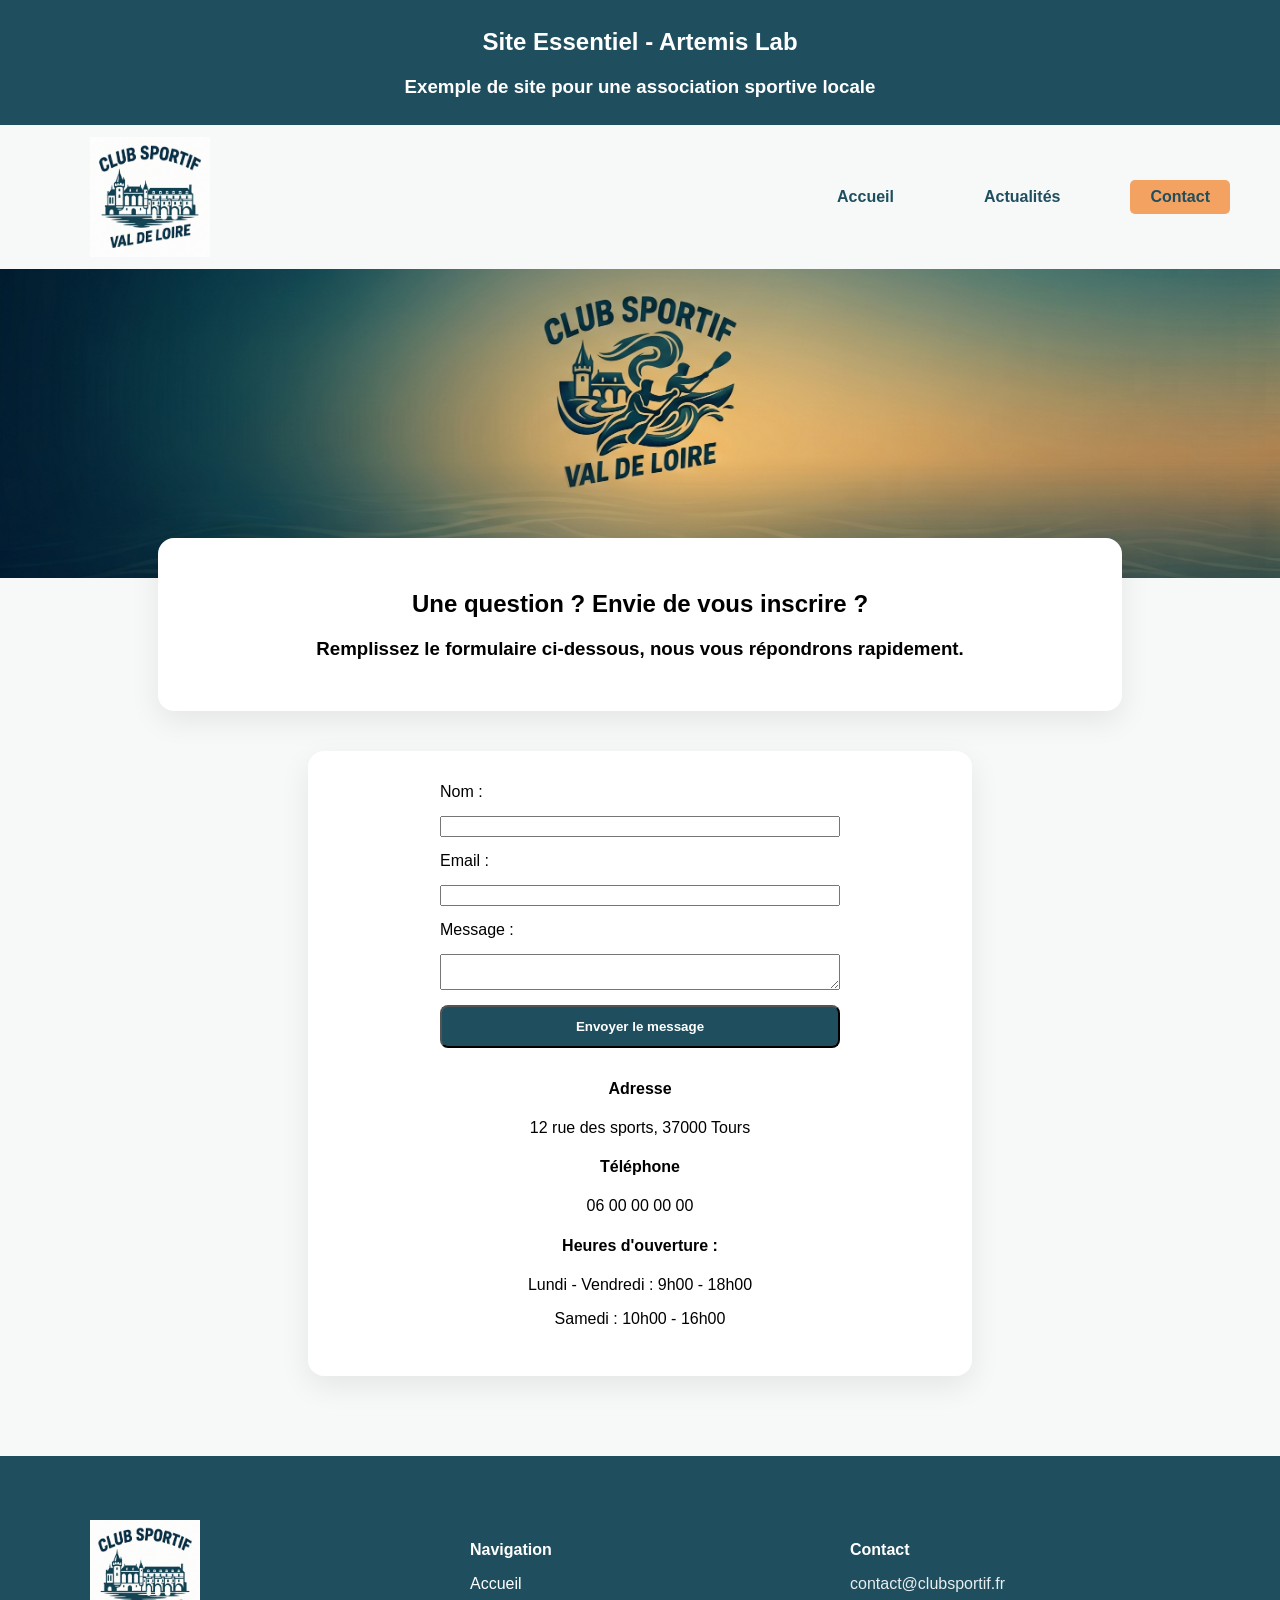
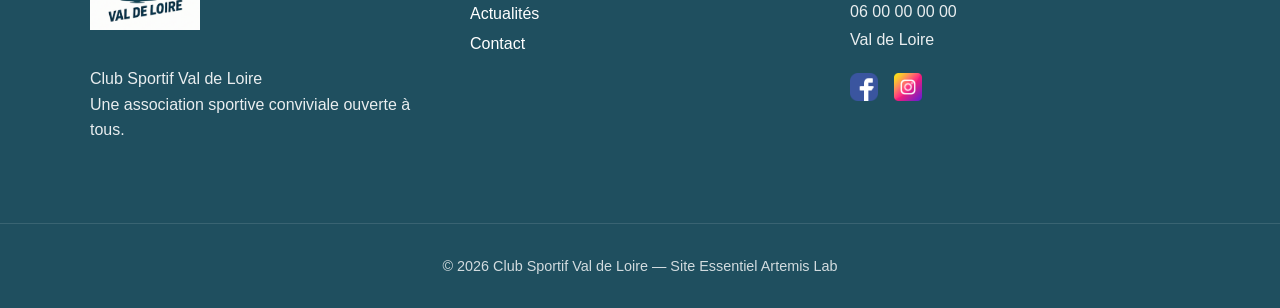
<file: contact.html>
<!doctype html>
<html lang="fr">
  <head>
    <meta charset="UTF-8" />
    <meta name="viewport" content="width=device-width, initial-scale=1.0" />
    <link rel="stylesheet" href="styles/style.css" />
    <!-- <link rel="stylesheet" href="styles/actualites.css" /> -->
    <title>Actualités - Site Essentiel - Artemis Lab</title>
  </head>
  <body>
    <div class="website-banner">
      <h2>Site Essentiel - Artemis Lab</h2>
      <h3>Exemple de site pour une association sportive locale</h3>
    </div>
    <header>
      <!-- NAVBAR -->
      <nav class="navbar">
        <a href="index.html" aria-label="Accueil - Club Sportif Val de Loire" class="logo">
          <img src="assets/logo/logo-canoe-navbar.png" alt="Logo Club Sportif Val de Loire" />
        </a>

        <ul class="nav-list">
          <li class="nav-item"><a href="index.html">Accueil</a></li>
          <li class="nav-item"><a href="actualites.html">Actualités</a></li>
          <li class="nav-item">
            <a href="contact.html" class="nav-contact">Contact</a>
          </li>
        </ul>
      </nav>
    </header>
     <main>
      <!-- HERO -->
      <div class="hero-image">
        <div class="overlay">
          <img src="/assets/images/hero-logo-canoe-3.PNG" alt="Logo du club sportif Val de Loire" />
        </div>
      </div>

      <div class="hero-text">
        <h2>Une question ? Envie de vous inscrire ?</h2>
<h3>Remplissez le formulaire ci-dessous, nous vous répondrons rapidement.</h3>
       
      </div>

    <section class="contact">
       
        <form class="contact-form">
          <label for="name">Nom :</label>
          <input type="text" id="name" name="name" required />
          <label for="email">Email :</label>
          <input type="email" id="email" name="email" required />
          <label for="message">Message :</label>
          <textarea id="message" name="message" required></textarea>
          <button type="submit" class="contact-button">Envoyer le message</button>
        </form>
        <div class="info">
        <div class="contact-info">
          <h4>Adresse</h4>
          <p>12 rue des sports, 37000 Tours</p>
          <h4>Téléphone</h4>
          <p>06 00 00 00 00</p>
        </div>
      
        <div class="opening-hours">
          <h4>Heures d'ouverture :</h4>
          <p>Lundi - Vendredi : 9h00 - 18h00</p>
          <p>Samedi : 10h00 - 16h00</p>
        </div>
        
        </div>
      </section>
   <!-- FOOTER -->
    <footer class="site-footer">
      <div class="container footer-container">
        <div class="footer-brand">
          <img src="assets/logo/logo-canoe-navbar.png" alt="Logo Club Sportif Val de Loire" />

          <p>
            Club Sportif Val de Loire<br />
            Une association sportive conviviale ouverte à tous.
          </p>
        </div>

        <div class="footer-links">
          <h4>Navigation</h4>

          <ul>
            <li><a href="index.html">Accueil</a></li>
            <li><a href="actualites.html">Actualités</a></li>
            <li><a href="contact.html">Contact</a></li>
          </ul>
        </div>

        <div class="footer-contact">
          <h4>Contact</h4>
          <p>contact@clubsportif.fr</p>
          <p>06 00 00 00 00</p>
          <p>Val de Loire</p>
          <div class="footer-socials">
            <a href="#" aria-label="Facebook du club">
              <img src="assets/social medias/Fb.png" alt="Icône Facebook" />
            </a>

            <a href="#" aria-label="Instagram du club">
              <img src="assets/social medias/insta.png" alt="Icône Instagram" />
            </a>
          </div>
        </div>
      </div>
      <div class="footer-bottom">
        <p>&copy; <span id="current-year"></span> Club Sportif Val de Loire — Site Essentiel Artemis Lab</p>
      </div>
    </footer>
    <script>
      document.getElementById("current-year").textContent = new Date().getFullYear();
    </script>
  </body>
</html>
</file>
<file: styles/style.css>
body {
  margin: 0;
  padding: 0;
  font-family: Arial, sans-serif;
  box-sizing: border-box;
  background-color: var(--bg-light);
}

:root {
  --primary: #1f4f5f; /* bleu du logo */
  --secondary: #2fae8f; /* vert léger (optionnel) */
  --accent: #f4a261; /* bouton */
  --bg-light: #f7f9f9;
  --text: #333;
}

.container {
  width: min(1100px, 90%);
  margin: 0 auto;
}

section {
  padding: 5rem 0;
}

.about,
.activities,
.gallery {
  background: white;
  border-radius: 16px;
}

/* Banner */
.website-banner {
  background-color: var(--primary);
  color: white;
  padding: 0.5rem;
  text-align: center;
}

.website-banner p {
  margin: 0.5rem 0;
}

/* Navbar */
.navbar {
  display: flex;
  justify-content: space-between;
  align-items: center;
  padding: 12px 50px;
  text-decoration: none;
  background-color: var(--bg-light);
  color: var(--primary);
  margin: 0 auto;
}

.nav-list {
  list-style: none;
  display: flex;
  gap: 50px;
  margin: 0;
  padding: 0;
  align-items: center;
  flex: 1;
  justify-content: flex-end;
  max-width: 1200px;
}

.logo {
  display: inline-block;
  max-width: 120px;
  height: auto;
  align-items: center;
  padding: 0 40px;
}

.logo img {
  max-width: 100%;
  max-height: 100%;
  display: block;
  height: auto;
}

.nav-item a {
  text-decoration: none;
  color: var(--primary);
  font-weight: bold;
  padding: 8px 20px;
  transition: 0.2s ease;
}
.nav-item a:hover,
.nav-item a:focus-visible {
  color: var(--accent);
  transform: scale(1.05);
}

.nav-contact {
  display: inline-block;
  background-color: var(--accent);
  color: white;
  padding: 12px 30px;
  border-radius: 5px;
  text-decoration: none;
  font-weight: bold;
  transition:
    background-color 0.3s ease,
    transform 0.2s ease;
}

/* Hero Section */
.hero-section {
  text-align: center;
  justify-content: center;
  background-color: var(--primary);
}

.hero-image {
  width: 100%;
  height: 100%;
  position: relative;
  overflow: hidden;
}

.hero-image img {
  width: 100%;
  height: 100%;
  object-fit: cover;
  display: block;
}

.hero-text {
  background: white;
  max-width: 900px;
  margin: -40px auto 0 auto;
  position: relative;
  z-index: 2;
  padding: 2rem;
  border-radius: 16px;
  box-shadow: 0 10px 30px rgba(0, 0, 0, 0.08);
  text-align: center;
}

.hero-section h2 {
  color: var(--primary);
}

.cta-section {
  margin-top: 1rem;
}

.cta-button {
  display: inline-block;
  background-color: var(--accent);
  color: white;
  padding: 12px 30px;
  border-radius: 8px;
  text-decoration: none;
  font-weight: bold;
  transition:
    background-color 0.3s ease,
    transform 0.2s ease;
}

.cta-button:hover,
.cta-button:focus-visible,
.nav-contact:hover,
.nav-contact:focus-visible {
  background-color: var(--primary);
  transform: scale(1.05);
}

/* About Section */
.about {
  background-color: white;
}

/* Activity Cards */

.activities {
  background-color: #eef4f4;
}

.activities-grid {
  display: grid;
  grid-template-columns: repeat(auto-fit, minmax(250px, 1fr));
  gap: 20px;
}

.activity-card {
  background: white;
  border-radius: 16px;
  padding: 2rem;
  box-shadow: 0 8px 20px rgba(0, 0, 0, 0.05);
  border-top: 4px solid var(--accent);
  transition: transform 0.2s ease;
}

.activities h4 {
  margin-top: 0;
  color: var(--primary);
}

.activities-cta {
  margin-top: 3rem;
  background: var(--primary);
  color: white;
  padding: 1.6rem;
  border-radius: 16px;
  text-align: center;
}

.cta-activity-button {
  display: inline-block;
  background-color: var(--accent);
  color: white;
  padding: 12px 30px;
  border-radius: 8px;
  text-decoration: none;
  font-weight: bold;
  transition:
    background-color 0.3s ease,
    transform 0.2s ease;
}

.cta-activity-button:hover,
.cta-activity-button:focus-visible {
  background-color: var(--secondary);
  transform: scale(1.05);
}

.cta-text {
  font-size: 1.2rem;
  margin-bottom: 1rem;
  padding: 0 1.5rem;
}

/* Gallery */
.gallery {
  background-color: white;
}

.image-grid {
  display: grid;
  grid-template-columns: repeat(auto-fit, minmax(250px, 1fr));
  gap: 20px;
}

.image-grid img {
  border-radius: 12px;
  box-shadow: 0 5px 15px rgba(0, 0, 0, 0.08);
}

.image-card {
  position: relative;
  overflow: hidden;
}

.gallery-image {
  display: block;
  width: 100%;
  height: auto;
}

.image-caption {
  position: absolute;
  bottom: 0;
  left: 0;
  width: 100%;
  margin: 0;
  padding: 1rem;
  color: white;
  background: rgba(0, 0, 0, 0.6);

  transform: translateY(100%);
  transition: transform 0.3s ease;
}

.image-card:hover .image-caption {
  transform: translateY(0);
}

/* Contact page */

.contact {
  max-width: 600px;
  margin: 40px auto;
  background: white;
  padding: 2rem;
  border-radius: 16px;
  box-shadow: 0 10px 30px rgba(0, 0, 0, 0.08);
}

.contact-form {
  display: flex;
  flex-direction: column;
  gap: 15px;
  max-width: 400px;
  margin: 0 auto;
}

.contact-button {
  display: inline-block;
  background-color: var(--primary);
  color: white;
  padding: 12px 30px;
  border-radius: 8px;
  text-decoration: none;
  font-weight: bold;
  transition:
    background-color 0.3s ease,
    transform 0.2s ease;
}

.contact-button:hover,
.contact-button:focus-visible {
  background-color: var(--accent);
  transform: scale(1.05);
}

.info {
  margin-top: 2rem;
  text-align: center;
}

/* Footer */
.site-footer {
  background-color: var(--primary);
  color: white;
  margin-top: 5rem;
}

.footer-container {
  display: grid;
  grid-template-columns: repeat(auto-fit, minmax(220px, 1fr));
  gap: 40px;
  padding: 4rem 0;
}

.footer-brand img {
  max-width: 110px;
  margin-bottom: 1rem;
}

.footer-brand p {
  line-height: 1.6;
  opacity: 0.9;
}

.footer-links h4,
.footer-contact h4 {
  margin-bottom: 1rem;
  color: white;
}

.footer-links ul {
  list-style: none;
  padding: 0;
  margin: 0;
}

.footer-links li {
  margin-bottom: 12px;
}

.footer-links a {
  color: white;
  text-decoration: none;
  transition: opacity 0.2s ease;
}

.footer-links a:hover {
  opacity: 0.7;
}

.footer-links a::after {
  content: " →";
  opacity: 0;
  transition: 0.2s ease;
}

.footer-links a:hover::after {
  opacity: 1;
}

.footer-contact p {
  margin: 0 0 10px;
  opacity: 0.9;
}

.footer-socials {
  display: flex;
  gap: 16px;
  margin-top: 1.5rem;
}

.footer-socials img {
  width: 28px;
  height: 28px;
  transition:
    transform 0.2s ease,
    opacity 0.2s ease;
}

.footer-socials a:hover img {
  transform: translateY(-2px);
  opacity: 0.8;
}

.footer-bottom {
  border-top: 1px solid rgba(255, 255, 255, 0.15);
  text-align: center;
  padding: 1.25rem;
  font-size: 0.9rem;
  opacity: 0.8;
}

/* Responsive */

@media (max-width: 768px) {
  .navbar {
    flex-direction: column;
    gap: 10px;
  }

  .nav-list {
    flex-direction: column;
    align-items: center;
  }
}
</file>
<file: styles/actualites.css>
.page-hero {
  background: var(--primary);
  color: white;
  padding: 5rem 0;
  text-align: center;
}

.page-hero h1 {
  font-size: 3rem;
  margin-bottom: 1rem;
}

.page-hero p {
  max-width: 700px;
  margin: 0 auto;
  opacity: 0.9;
}

.news-section {
  padding: 5rem 0;
}

.news-grid {
  display: grid;
  grid-template-columns: repeat(auto-fit, minmax(320px, 1fr));
  gap: 30px;
}

.news-card {
  background: white;
  border-radius: 16px;
  overflow: hidden;
  color: inherit;
  box-shadow: 0 10px 30px rgba(0, 0, 0, 0.06);
  transition: transform 0.2s ease;
}

.news-card:hover {
  transform: translateY(-4px);
}

.news-card img {
  width: 100%;
  height: 220px;
  object-fit: cover;
}

.news-content {
  padding: 1.5rem;
}

.news-date {
  color: var(--accent);
  font-weight: bold;
  font-size: 0.9rem;
}

.news-content h2 {
  margin-top: 1rem;
}

.news-content a {
  display: inline-block;
  margin-top: 1rem;
  color: var(--primary);
  font-weight: bold;
  text-decoration: none;
}
</file>
